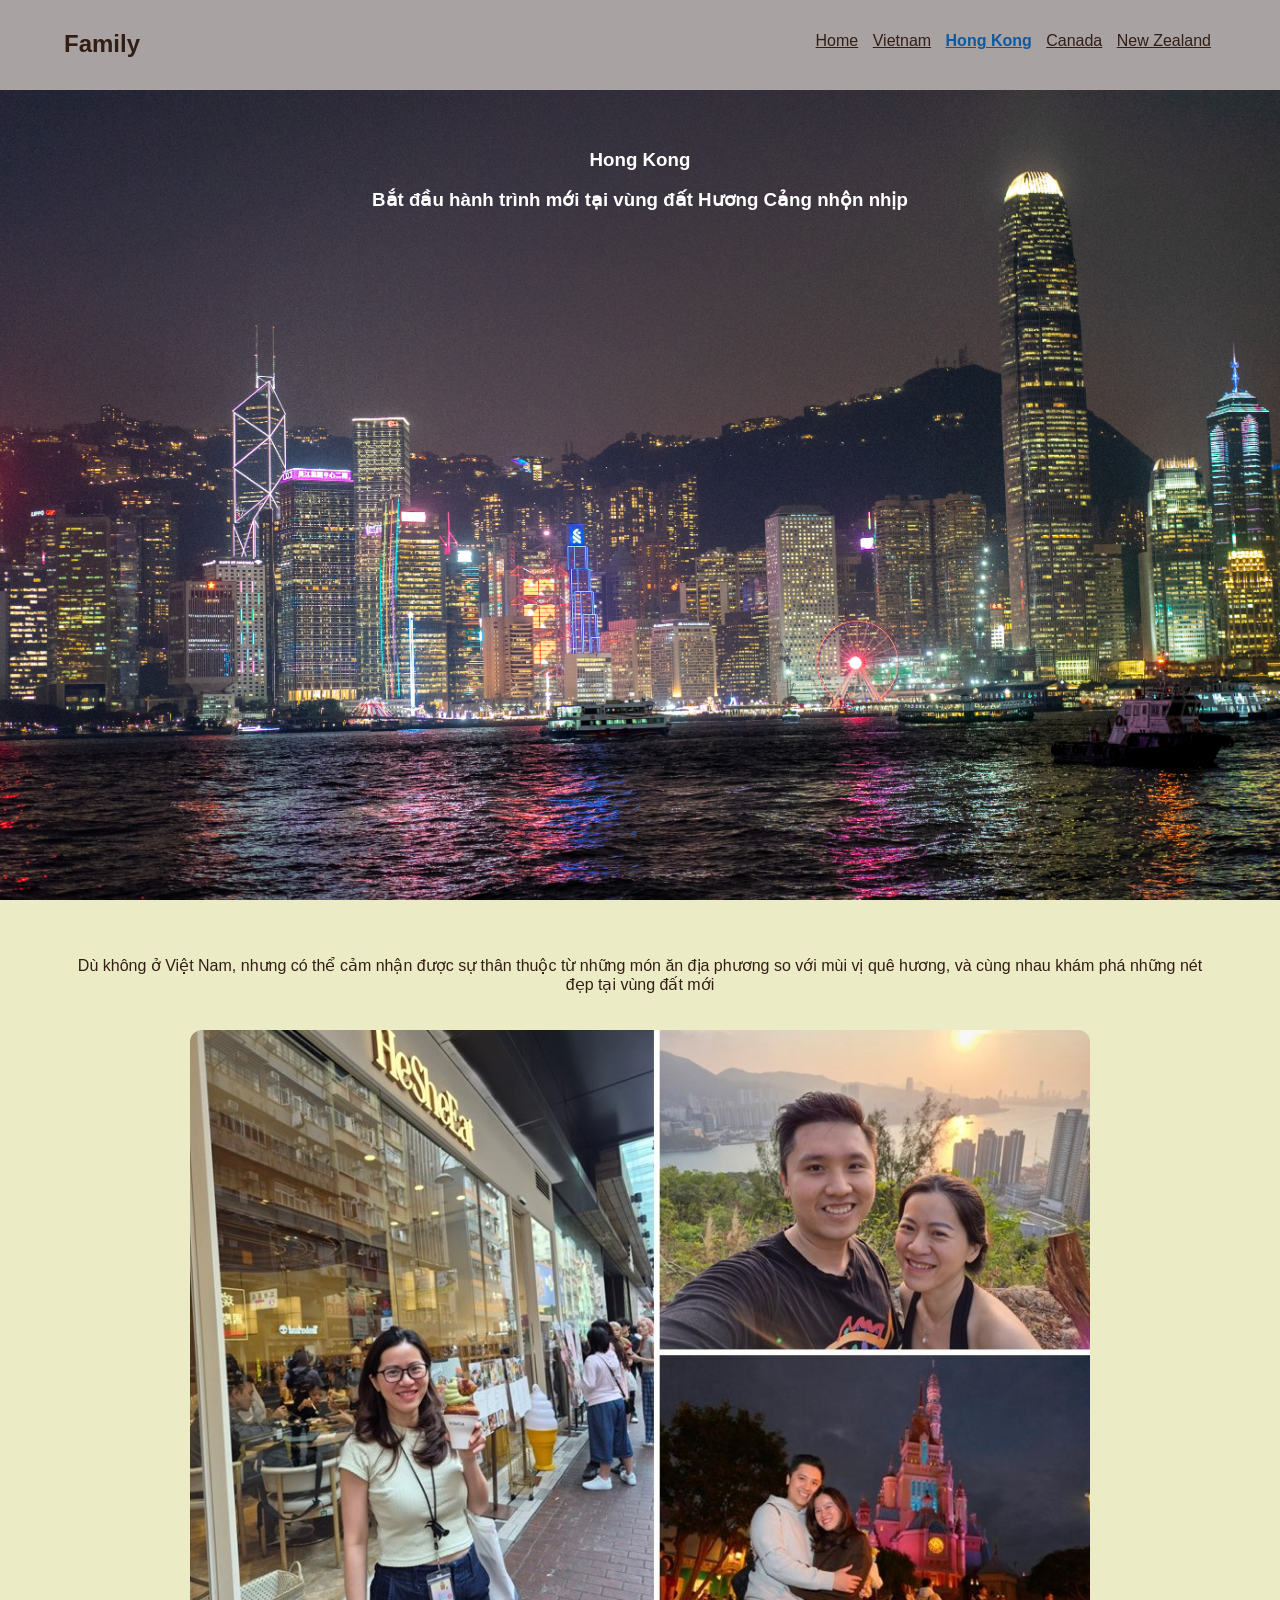
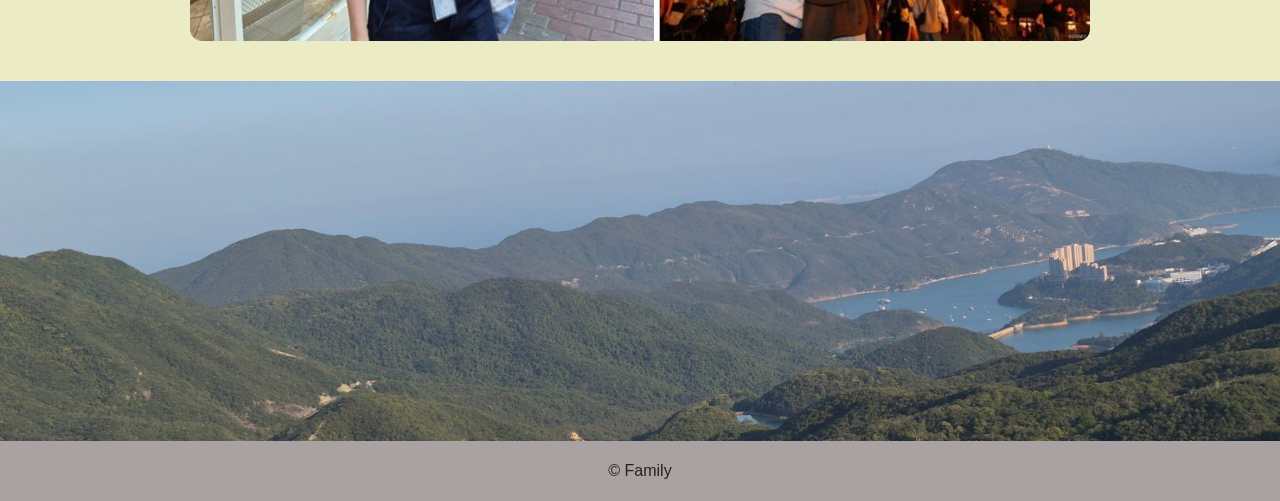
<file: pages/hongkong.html>
<!DOCTYPE html>
<html lang="vi">
  <head>
    <meta charset="UTF-8">
    <meta name="viewport" content="width=device-width, initial-scale=1.0">
    <meta http-equiv="X-UA-Compatible" content="ie=edge">
    <title>Hongkong</title>
    <link href="../style.css" rel="stylesheet">
    <script src="../handlebars.min.js"></script>
   
  </head>

  <body id="hongkong-bg">
    <header>
      <section class="container">
        <h2 class="branding">Family</h2>

        <nav>
        <ul class="navbar">
            <li>
              <a href="../index.html">Home</a>
            </li>
            <li>
              <a href="vietnam.html">Vietnam</a>
            </li>
            <li class="current">
              <a href="hongkong.html">Hong Kong</a>
            </li>
            <li>
              <a href="canada.html">Canada</a>
            </li>
            <li>
              <a href="nz.html">New Zealand</a>
            </li>
          </ul>
        </nav>
      </section>
    </header>

    <article>
        <section class="hongkong-section1">
            <h1>Hong Kong</h1>
            <h3>Bắt đầu hành trình mới tại vùng đất Hương Cảng nhộn nhịp</h3>
        </section>
        <section class="hongkong-section2" >
            <div class='hongkong-section2-item1'>
                <p>Dù không ở Việt Nam, nhưng có thể cảm nhận được sự thân thuộc từ những món ăn địa phương so với mùi vị quê hương, và cùng nhau khám phá những nét đẹp tại vùng đất mới</p>
            </div>
            <div class='hongkong-section2-item2'>
                <img src="../images/hongkong/hongkong-activity.jpg" alt="Khám phá">
                
        </section>
        <section class="hongkong-section3">

        </section>
    </article>

    <footer>
      <p>&copy; Family</p>
    </footer>

    <script src="../main.js" type="text/javascript"></script>
  </body>
</html>
</file>
<file: style.css>
/* General Rulesets */
* {
  color: #331e16;
}
body {
    font-family: Helvetica, sans-serif;
	display: flex;
    flex-direction: column;
    margin: 0;
    min-height: 100vh;
    padding-top: 80px;
}
.feature-image {
    width: 100%;       /* Ảnh rộng bằng khung chứa */
    max-width: 2500px;  /* Không cho ảnh quá to */
    height: auto;      /* Giữ đúng tỷ lệ ảnh */
    display: block;    /* Để có thể dùng margin auto */
    margin: 20px auto; /* Căn giữa và tạo khoảng cách trên dưới */
    border-radius: 8px; /* Bo góc ảnh cho hiện đại */
    box-shadow: 0 4px 8px rgb(90, 89, 89); /* Tạo hiệu ứng nổi */
}
header {
    position: fixed;
    top: 0;           
    left: 0;          
    width: 100%;     
    z-index: 1000;    /* Con số lớn để luôn nằm trên cùng */
    background-color: rgb(168, 162, 162);
    height: 70px;
    padding: 10px 0;
}

footer {

  width: 100%;
  text-align: center;
  bottom: 0;
  background-color: rgb(168, 162, 162);
  padding: 5px 0;
}
.container {
  width: 90%;
  margin: 0 auto;
}
.branding {
  float: left;
}
.branding h2 {
  font-weight: normal;
}
nav {
  float: right;
}
.navbar {
  margin-top: 5%;
}
.navbar li {
  display: inline-block;
  padding: 0 5px;
}
.navbar li a {
  color: #331e16;
  font-weight: normal;
}
.navbar li a:hover, .navbar .current a {
  color: #11599c;
  font-weight: bold;
}
#showcase {
    margin: 0 auto;
    flex: 1;
}
#showcase h1 {
    padding-top: 30px;
    margin-bottom: 10px;
}
#showcase p {
    margin-top: 0;    
    margin-bottom: 30px; 
}
#information {

    display: flow-root;
}

#home-bg, #vietnam-bg, #nz-bg, #canada-bg {
    position: relative; 
    min-height: 100vh;
    margin: 0;
}
#home-bg::before{
    content: "";
    background: url("images/home-bg.jpg");
    background-size: cover;
    opacity: 0.5; 
    position: fixed;
    top: 0;
    left: 0;
    width: 100%;
    height: 100%;
    z-index: -1; /* Đẩy lớp nền ra phía sau nội dung */
}

#vietnam-bg::before, #nz-bg::before, #canada-bg::before {
    content: "";
    background-size: cover;
    opacity: 0.5; 
    position: fixed;
    top: 0;
    left: 0;
    width: 100%;
    height: 100%;
    z-index: -1; 
}

#vietnam-bg::before { 
    background-image: url("../images/vietnam/vietnam-bg.WebP"); 
}
#nz-bg::before { 
    background-image: url("../images/nz/nz-bg.WebP"); 
}
#canada-bg::before { 
    background-image: url("../images/canada/canada-bg.jpg"); 
}
.vietnam, .nz {
    display: flex;
    flex-direction: column; /* Xếp theo cột dọc */
    align-items: center;    /* Căn giữa tất cả các phần tử con theo chiều ngang */
    text-align: center;     /* Căn giữa nội dung văn bản (h3, p) */
    margin-bottom: 20px;    /* Khoảng cách giữa các bài viết */
    width: 100%;
}
.vietnam .image, .nz .image {
    width: 100%;            /* Chiều rộng chiếm hết container cha (hoặc đặt 80% nếu muốn nhỏ lại) */
    max-width: 600px;       /* Giới hạn chiều rộng tối đa để ảnh không quá to trên màn hình máy tính */
    object-fit: cover;      /* Giúp ảnh không bị méo, tự động cắt phần thừa để khớp tỉ lệ */
    border-radius: 12px;    /* Bo góc cho đẹp */
    margin: 0 auto 0 auto;   /* Khoảng cách giữa ảnh và tiêu đề bên dưới */
    display: block;
}
.vietnam .name, .nz .name {
    margin-top: 8px;      /* khoảng cách phía trên tiêu đề */
    margin-bottom: 0px; /* Khoảng cách nhỏ giữa tên và mô tả */
}
.details {
    max-width: 700px;       /* Giới hạn độ rộng của văn bản */
    margin-top: 0;
    margin-bottom: 0px;
}
.hongkong-section1 {
    background: url("../images/hongkong/hongkong-bg1.jpg");
    background-size: cover;
    background-position: center;
    z-index: -1;
    width: 100%;
    min-height: 80vh;
    padding: 50px 0;
    text-align: center;
}
.hongkong-section1 h1, .hongkong-section1 h3 {
    color: #ffffff; 
}
.hongkong-section2 {
    background-color: #ebebc5;
    background-size: cover;
}
.hongkong-section2-item1 {
    display:flex;
    align-items: center;
    justify-content: center;
    text-align: center;
    width: 90%;
    min-height: auto;
    margin: 0 auto;
    padding: 40px 0 20px 0;
}
.hongkong-section2-item2 {
    display: flex;
    width: 100%;
    align-items: center;
    justify-content: center;
    margin-top: 0;
}
.hongkong-section2-item2 img {
    width: 100%; 
    max-width: 900px;              
    height: auto;
    border-radius: 12px;
    margin-top: 0;
    margin-bottom: 40px;
}
.hongkong-section3 {
    background: url("../images/hongkong/hongkong-bg2.jpg");
    background-size: cover;
    background-position: center;
    width: 100%;
    min-height: 40vh;
    bottom: 0;
}

#canada-open {
    position: relative;
    min-height: 70vh;
    width: 100%;
    padding: 50px 0;
    background: url("../images/canada/canada-open-bg.jpg");
    background-size: cover;
    background-position: center;
    text-align: center;

}
#canada-open h1, #canada-open h3 {
    color:#ffffff;
}
#canada-open-text {
    background: rgba(135, 167, 163, 0.1); 
    backdrop-filter: blur(10px); 
    padding: 15px 30px;
    border-radius: 8px;
    display: inline-block;
}
#canada-section2 h3, #canada-section3 h3 {
    text-align: center;
    align-items: center;
    padding: 50px 0;
}

#canada-img {
    display: flex;            
    justify-content: center;  
    gap: 20px;             
    flex-wrap: wrap;         
}
#canada-img img{
    max-width: 500px;
    height: auto;
    border-radius: 25px;
    border-color: rgb(20, 27, 41);
    object-fit: cover;
}
#canada-section3 {
      margin-bottom: 50px;
}
</file>
